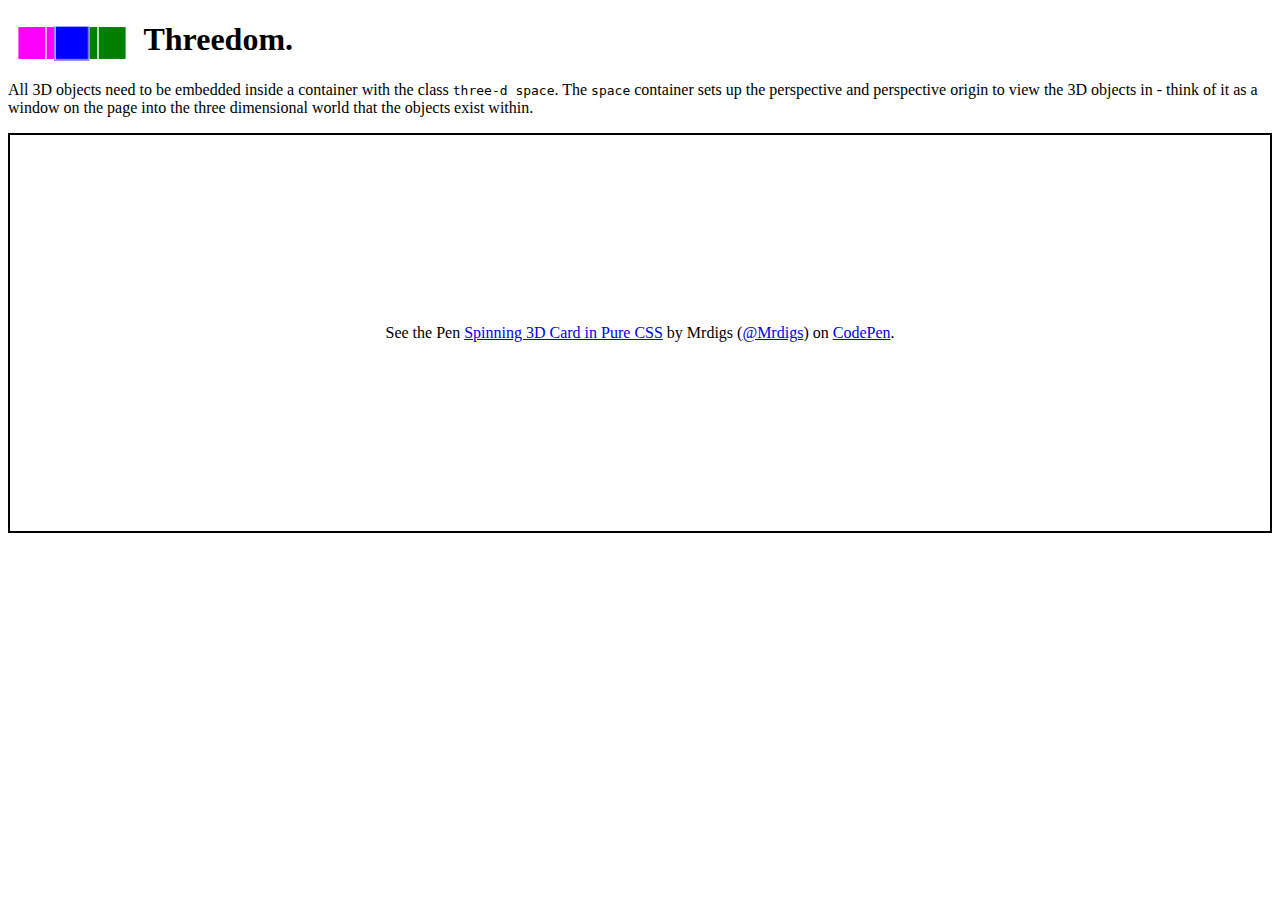
<file: index.html>
<!DOCTYPE html>
<html lang="en" dir="ltr">
  <head>
    <meta charset="utf-8">
    <title>Threedom</title>
    <link rel="stylesheet" href="threedom.css">
    <script async src="https://static.codepen.io/assets/embed/ei.js"></script>
    <style media="screen">
      #logo {
        --width: 4em;
        --height: 1em;
      }
      #logo .object {
        --width: 1em;
        --height: 1em;
        --depth: 1em;
      }
      #logo .carousel >*:nth-child(1) div {
        background: blue;
      }
      #logo .carousel >*:nth-child(2) div {
        background: green;
      }
      #logo .carousel >*:nth-child(3) div {
        background: magenta;
      }
      #logo .object > * {
        background: black;
        border: 0.02em solid white;
      }
    </style>
  </head>
  <body>
    <h1>
      <figure id="logo"  class="three-d inline space">
        <figure class="three-d extra slowly spinning carousel">
          <div>
            <figure class="three-d slowly rotating object">
              <div></div><div></div><div></div><div></div><div></div><div></div>
            </figure>
          </div>
          <div>
            <figure class="three-d slowly rotating object">
              <div></div><div></div><div></div><div></div><div></div><div></div>
            </figure>
          </div>
          <div>
            <figure class="three-d slowly rotating object">
              <div></div><div></div><div></div><div></div><div></div><div></div>
            </figure>
          </div>
        </figure>
      </figure>
      Threedom.
    </h1>
    <p>
      All 3D objects need to be embedded inside a container with the class
      <code>three-d space</code>. The <code>space</code> container sets up
      the perspective and perspective origin to view the 3D objects in -
      think of it as a window on the page into the three dimensional world
      that the objects exist within.
    </p>

    <p>

    </p>

    <p class="codepen" data-height="400" data-theme-id="dark" data-default-tab="html,result" data-user="Mrdigs" data-slug-hash="GRpGBWr" style="height: 400px; box-sizing: border-box; display: flex; align-items: center; justify-content: center; border: 2px solid; margin: 1em 0; padding: 1em;" data-pen-title="Spinning 3D Card in Pure CSS">
      <span>See the Pen <a href="https://codepen.io/Mrdigs/pen/GRpGBWr"> Spinning 3D Card in Pure CSS</a> by Mrdigs (<a href="https://codepen.io/Mrdigs">@Mrdigs</a>) on <a href="https://codepen.io">CodePen</a>.</span>
    </p>
  </body>
</html>
</file>
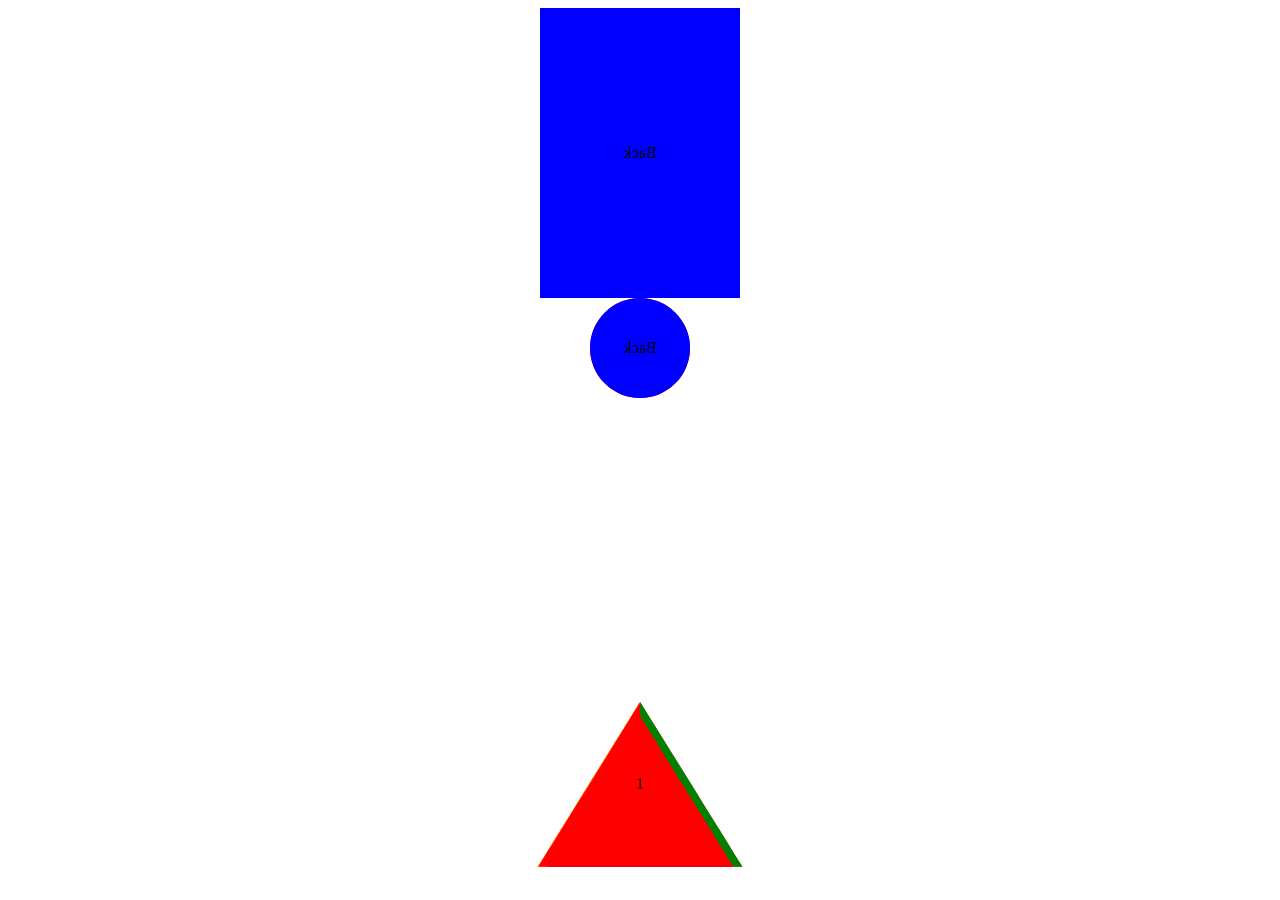
<file: examples.html>
<!DOCTYPE html>
<html lang="en" dir="ltr">
  <head>
    <meta charset="utf-8">
    <link rel="stylesheet" href="https://mrdigs.github.io/threedom.css">
    <style media="screen">
      #playing-card > *:nth-child(1) {
        background: url(https://upload.wikimedia.org/wikipedia/commons/a/ab/01_of_spades_A.svg);
        background-size: cover;
        border-radius: 5px;
      }
      #playing-card > *:nth-child(2) {
        background: url(https://upload.wikimedia.org/wikipedia/commons/d/d4/Card_back_01.svg);
        background-size: cover;
        border-radius: 5px;
      }
    </style>
  </head>
  <body>
    <figure class="three-d space">
      <figure class="three-d spinning object" style="width:200px;height:290px">
        <div style="background: red">Front</div>
        <div style="background: blue">Back</div>
      </figure>
    </figure>
    <figure class="three-d space">
      <figure class="three-d spinning object" style="width:100px;height:100px">
        <div style="background: red; border-radius:50%">Front</div>
        <div style="background: blue; border-radius:50%">Back</div>
      </figure>
    </figure>
    <figure class="three-d space">
      <figure id="playing-card" class="three-d spinning object" style="width:200px;height:291px">
        <div></div>
        <div></div>
      </figure>
    </figure>
    <figure class="three-d space">
      <figure class="three-d rotating object" style="--width:200px;--height:200px;--depth:200px">
        <div style="background: red">1</div>
        <div style="background: green">2</div>
        <div style="background: blue">3</div>
        <div style="background: yellow">4</div>
      </figure>
    </figure>
  </body>
</html>
</file>
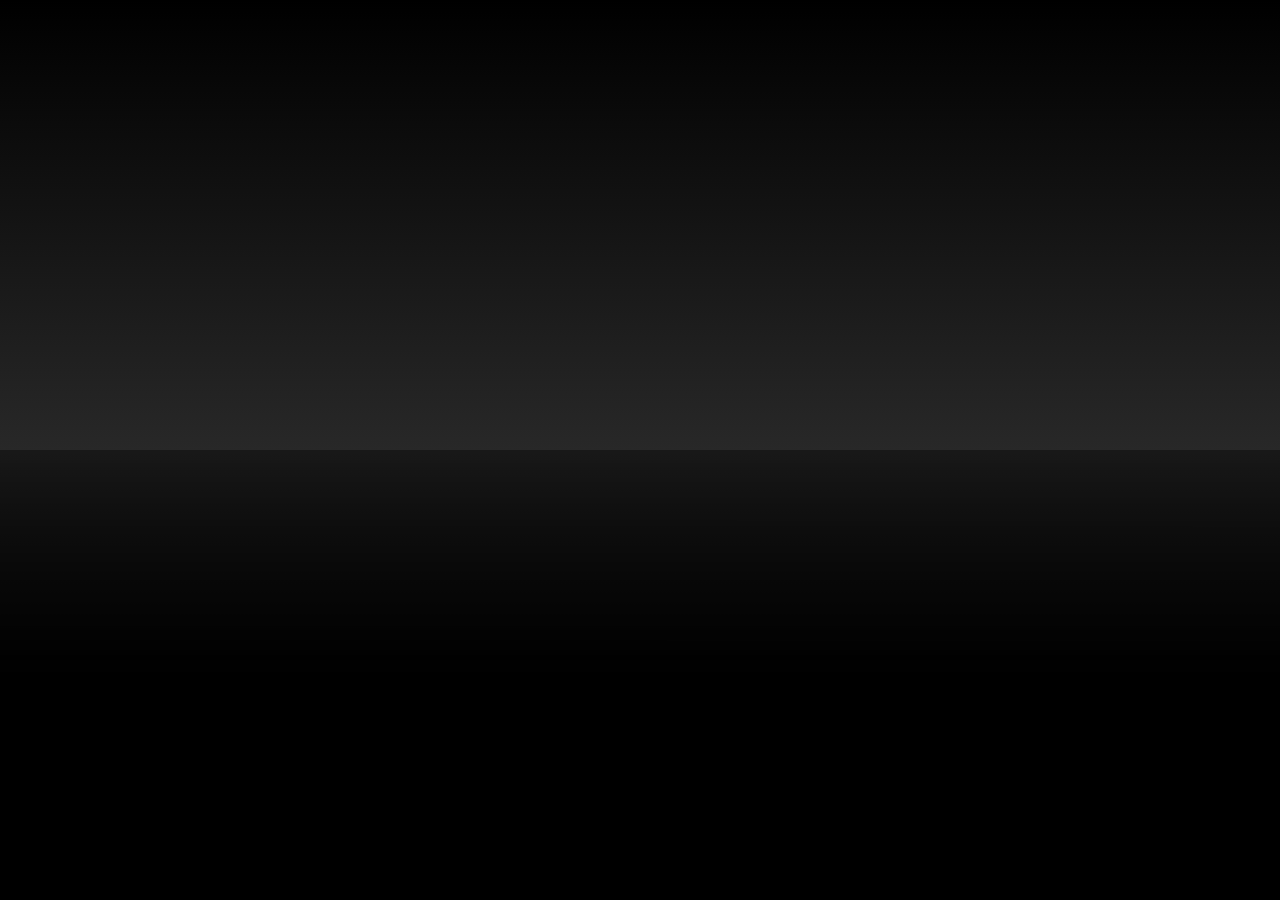
<file: threedom2.html>
<!DOCTYPE html>
<html lang="en" dir="ltr">
  <head>
    <meta charset="utf-8">
    <title></title>
    <script type="text/javascript" src="photon.min.js"></script>
    <link rel="stylesheet" href="threedom.min.css">
    <style media="screen">
      body {
        background: black;
        margin: 0;
      }
      #space {
        height: 50vh;
        background: linear-gradient(transparent, #282828);
      }
      #cube {
        --width:30vh;
        --height:30vh;
        --depth:30vh;
      }
      #cube > * {
        background: url(https://images.unsplash.com/photo-1588801092859-418d909759ad?ixlib=rb-1.2.1&ixid=eyJhcHBfaWQiOjEyMDd9&auto=format&fit=crop&w=500&q=60);
        background-size: cover;
      }
    </style>
  </head>
  <body>
    <figure id="space" class="three-d reflective space">
        <figure id="cube" class="three-d extra slowly rotating object">
          <div></div>
          <div></div>
          <div></div>
          <div></div>
          <div></div>
          <div></div>
        </figure>
    </figure>
    <script type="text/javascript">
      light = new Photon.Light(), faces = [];
      Array.from(document.querySelectorAll('.three-d:not(.space)')).forEach(function(figure) {
        faces.push(new Photon.FaceGroup(figure, figure.querySelectorAll('div')));
      });
      setInterval(function() {
        faces.forEach(function(face) {
          face.render(light, true, true);
        });
      }, 500);
    </script>
  </body>
</html>
</file>
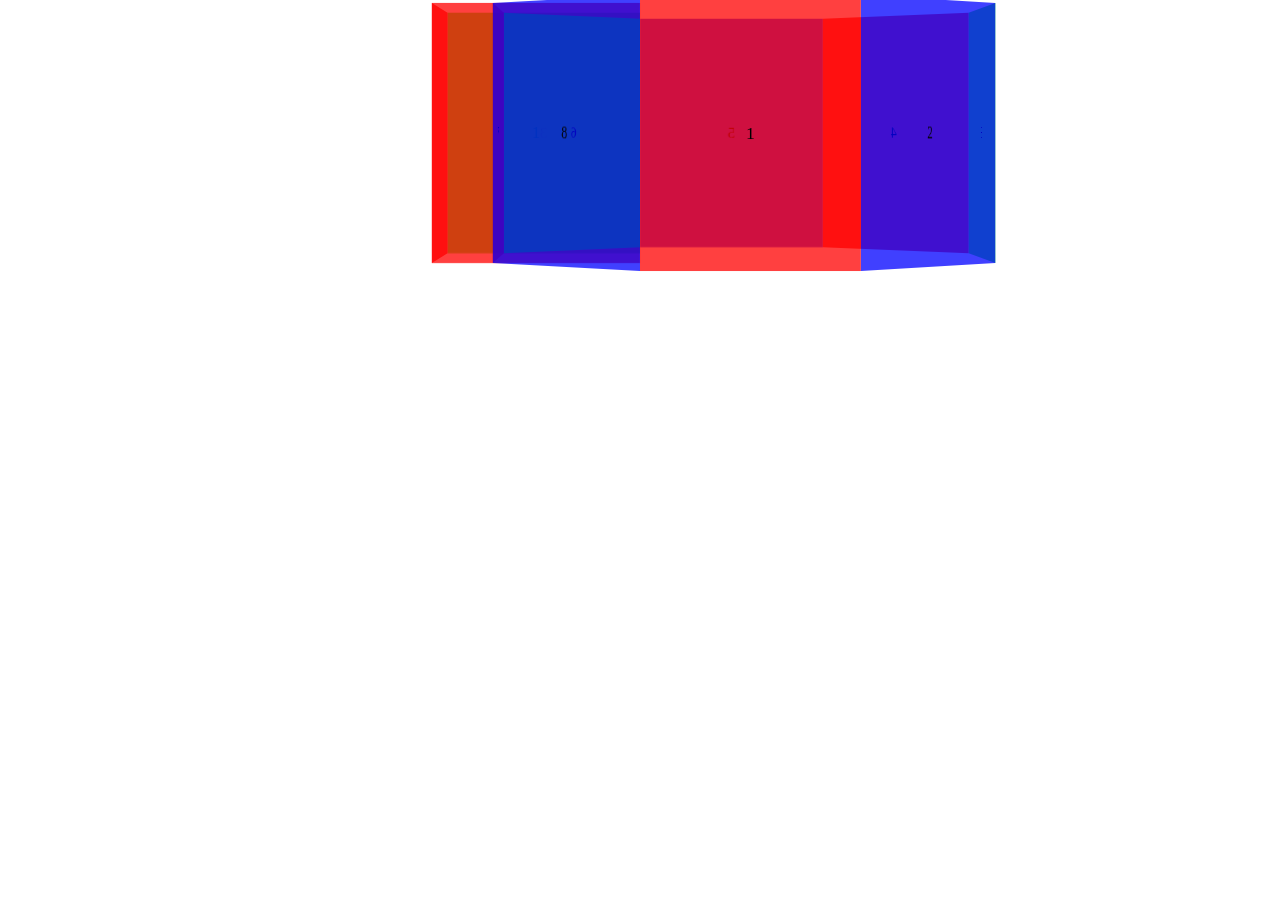
<file: threedom4.html>
<!DOCTYPE html>
<html lang="en" dir="ltr">
  <head>
    <meta charset="utf-8">
    <title></title>
    <link rel="stylesheet" href="threedom.css">
  </head>
  <body>
    <div class="three-d space">
        <!--
        <div class="three-d rotating carousel" style="--width:200px;--height:250px;--depth:200px">
          <div style="background:#ff0000bf">1</div>
          <div style="background:#0000ffbf">2</div>
          <div style="background:#00ff00bf">3</div>
        </div>
        <div class="three-d rotating carousel" style="--width:200px;--height:250px;--depth:200px">
          <div style="background:#ff0000bf">1</div>
          <div style="background:#0000ffbf">2</div>
          <div style="background:#00ff00bf">3</div>
          <div style="background:#ff0000bf">4</div>
        </div>
        <div class="three-d rotating carousel" style="--width:200px;--height:250px;--depth:200px">
          <div style="background:#ff0000bf">1</div>
          <div style="background:#0000ffbf">2</div>
          <div style="background:#00ff00bf">3</div>
          <div style="background:#ff0000bf">4</div>
          <div style="background:#0000ffbf">5</div>
        </div>
        <div class="three-d rotating carousel" style="--width:200px;--height:250px;--depth:200px">
          <div style="background:#ff0000bf">1</div>
          <div style="background:#0000ffbf">2</div>
          <div style="background:#00ff00bf">3</div>
          <div style="background:#ff0000bf">4</div>
          <div style="background:#0000ffbf">5</div>
          <div style="background:#00ff00bf">6</div>
        </div>
        -->
        <div class="three-d rotating carousel" style="--width:200px;--height:250px;--depth:400px">
          <div style="background:#ff0000bf">1</div>
          <div style="background:#0000ffbf">2</div>
          <div style="background:#00ff00bf">3</div>
          <div style="background:#ff0000bf">4</div>
          <!--
          <div style="background:#0000ffbf">5</div>
          <div style="background:#00ff00bf">6</div>
          <div style="background:#ff0000bf">7</div>
        -->
        </div>
        <div class="three-d rotating carousel" style="--width:200px;--height:250px;--depth:200px">
          <div style="background:#ff0000bf">1</div>
          <div style="background:#0000ffbf">2</div>
          <div style="background:#00ff00bf">3</div>
          <div style="background:#ff0000bf">4</div>
          <div style="background:#0000ffbf">5</div>
          <div style="background:#00ff00bf">6</div>
          <div style="background:#ff0000bf">7</div>
          <div style="background:#0000ffbf">8</div>
        </div>
    </div>
  </body>
</html>
</file>
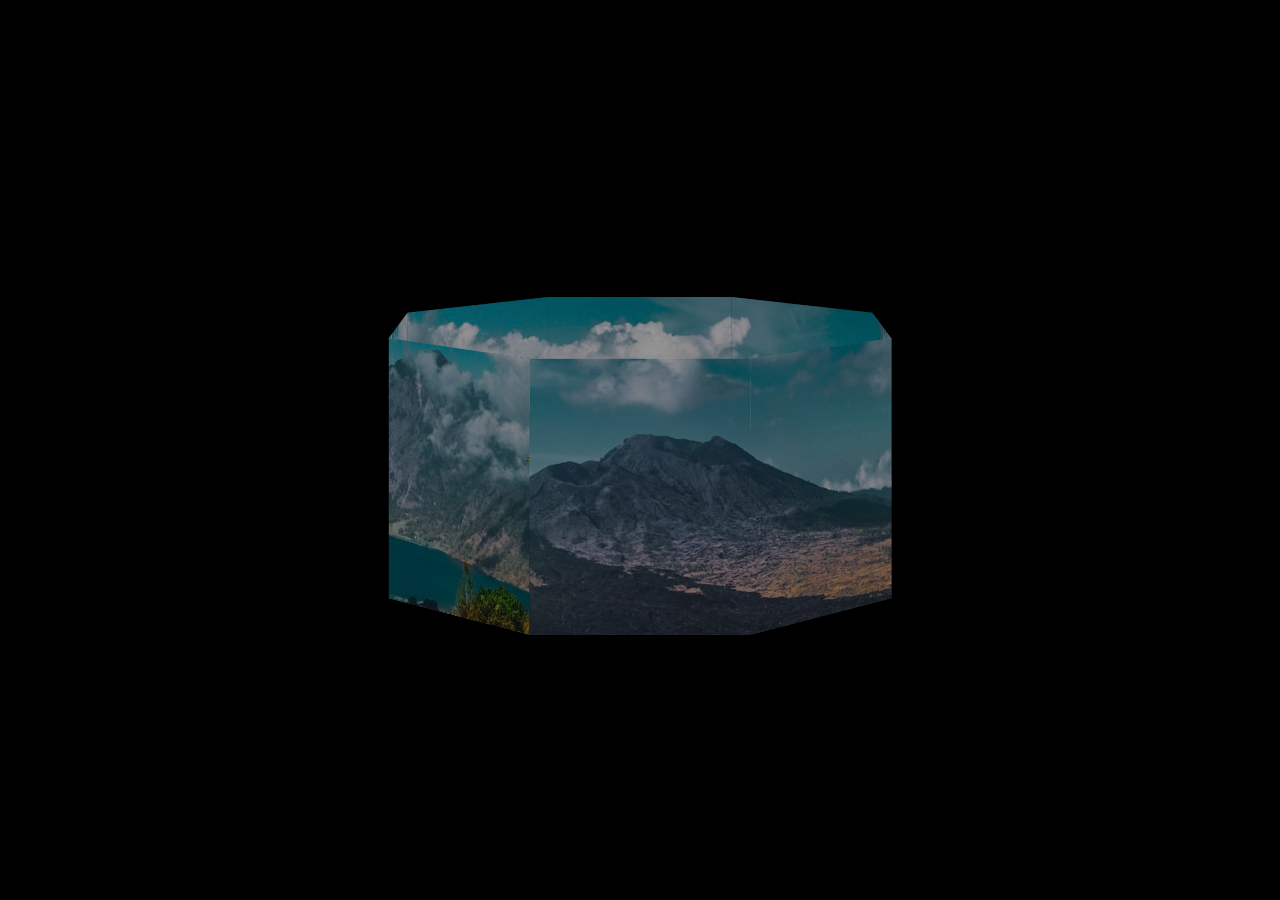
<file: threedom5.html>
<!DOCTYPE html>
<html lang="en" dir="ltr">
  <head>
    <meta charset="utf-8">
    <title></title>
    <link rel="stylesheet" href="threedom.css">
    <style media="screen">
      body {
        background: black;
        margin: 0;
      }
      #space {
        height: 100vh;
        perspective-origin: 50% 0;
      }
      #carousel {
        top: calc(50% - calc(var(--height) / 2));
      }
      #carousel > * {
        background-image: url('panorama.jpg')
      }
      #carousel > * > *:nth-child(2) {
        background: #00000065
      }
    </style>
  </head>
  <body>
    <div id="space" class="three-d space">
        <div id="carousel" class="three-d spinning wrapped carousel" style="--width:200px;--height:250px;--depth:200px">
          <div class="three-d object"><div></div><div></div></div>
          <div class="three-d object"><div></div><div></div></div>
          <div class="three-d object"><div></div><div></div></div>
          <div class="three-d object"><div></div><div></div></div>
          <div class="three-d object"><div></div><div></div></div>
          <div class="three-d object"><div></div><div></div></div>
          <div class="three-d object"><div></div><div></div></div>
          <div class="three-d object"><div></div><div></div></div>
        </div>
    </div>
  </body>
</html>
</file>
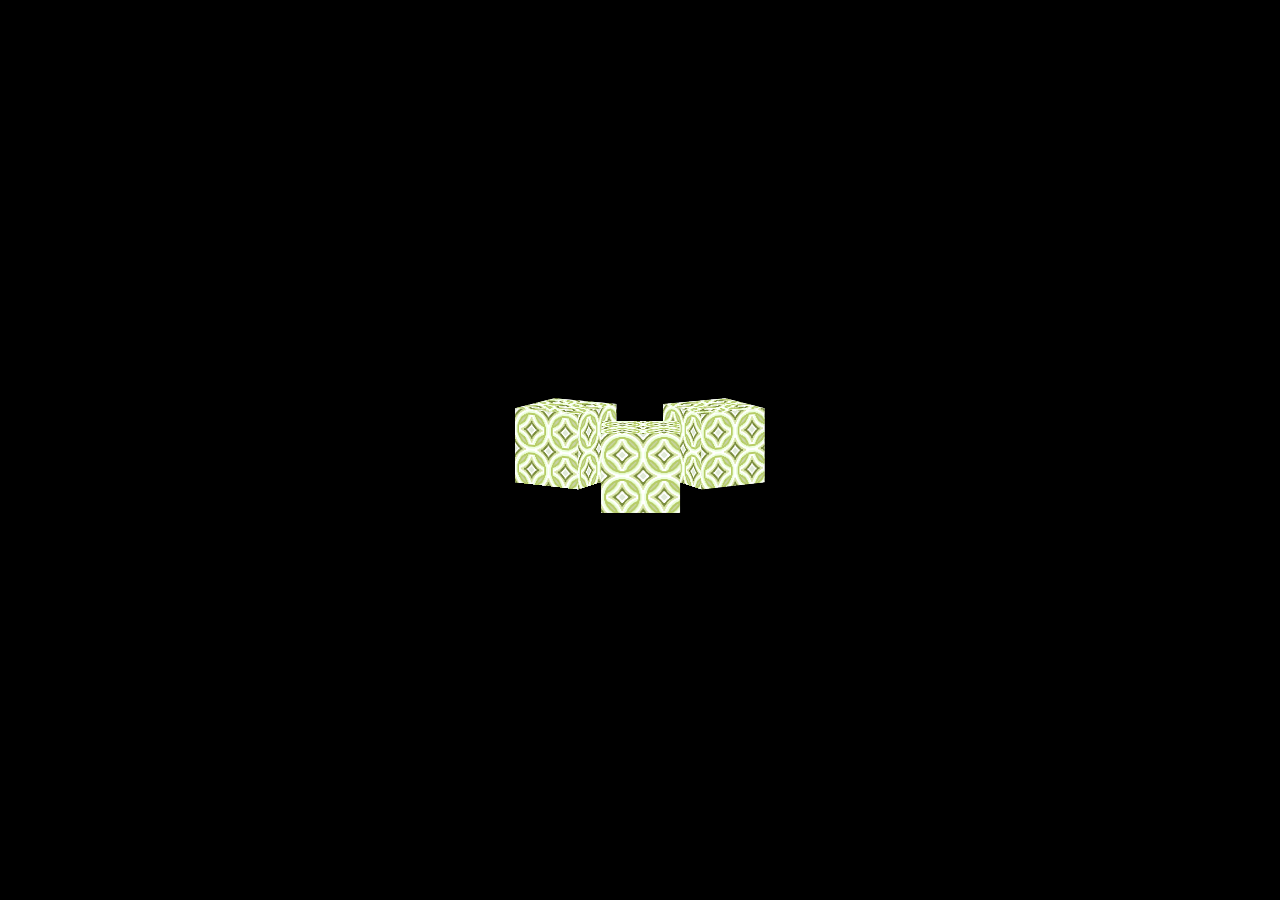
<file: threedom6.html>
<!DOCTYPE html>
<html lang="en" dir="ltr">
  <head>
    <meta charset="utf-8">
    <title></title>
    <link rel="stylesheet" href="threedom.css">
    <style media="screen">
      body {
        background: black;
        margin: 0;
      }
      #space {
        height: 100vh;
        perspective-origin: 50% 0;
      }
      #carousel {
        top: calc(50% - calc(var(--height) / 2));
      }
      #carousel .object > * {
        background-image:
        radial-gradient(closest-side, transparent 0%, transparent 75%, #B6CC66 76%, #B6CC66 85%, #EDFFDB 86%, #EDFFDB 94%, #FFFFFF 95%, #FFFFFF 103%, #D9E6A7 104%, #D9E6A7 112%, #798B3C 113%, #798B3C 121%, #FFFFFF 122%, #FFFFFF 130%, #E0EAD7 131%, #E0EAD7 140%),
        radial-gradient(closest-side, transparent 0%, transparent 75%, #B6CC66 76%, #B6CC66 85%, #EDFFDB 86%, #EDFFDB 94%, #FFFFFF 95%, #FFFFFF 103%, #D9E6A7 104%, #D9E6A7 112%, #798B3C 113%, #798B3C 121%, #FFFFFF 122%, #FFFFFF 130%, #E0EAD7 131%, #E0EAD7 140%);
        background-size: 40px 40px;
        background-color: #C8D3A7;
        background-position: 0 0, 20px 20px;
      }
    </style>
  </head>
  <body>
    <div id="space" class="three-d space">
        <div id="carousel" class="three-d spinning carousel" style="--width:300px;--height:300px;--depth:300px">
          <div>
            <div class="three-d rotating object" style="--width:75px;--height:75px;--depth:75px">
              <div></div><div></div><div></div><div></div><div></div><div></div>
            </div>
          </div>
          <div>
            <div class="three-d rotating object" style="--width:75px;--height:75px;--depth:75px">
              <div></div><div></div><div></div><div></div><div></div><div></div>
            </div>
          </div>
          <div>
            <div class="three-d rotating object" style="--width:75px;--height:75px;--depth:75px">
              <div></div><div></div><div></div><div></div><div></div><div></div>
            </div>
          </div>
        </div>
    </div>
  </body>
</html>
</file>
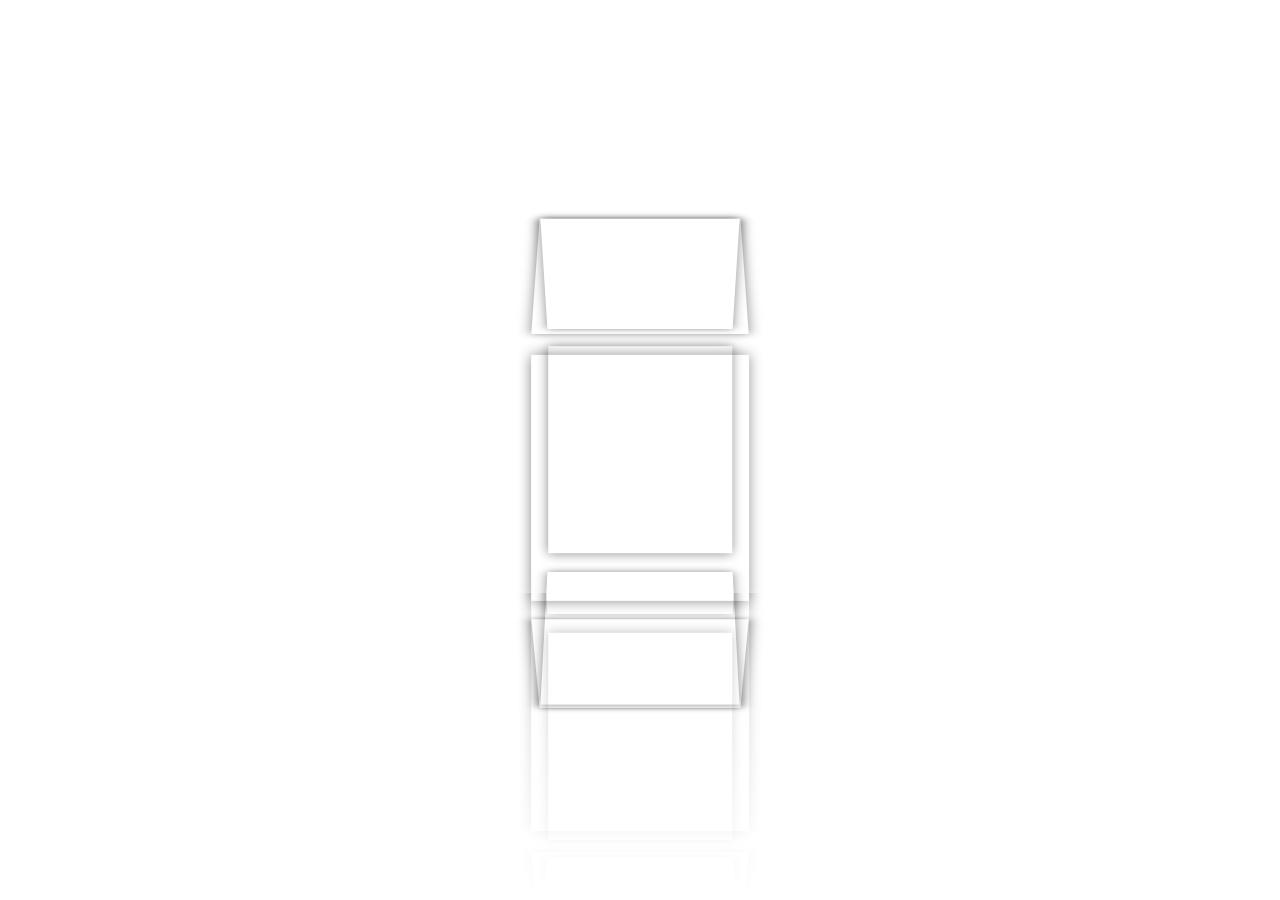
<file: threedom7.html>
<!DOCTYPE html>
<html lang="en" dir="ltr">
  <head>
    <meta charset="utf-8">
    <title></title>
    <link rel="stylesheet" href="threedom.css">
    <style media="screen">
      #space {
        height: 65vh;
      }
      #wheel {
        top: 18vh;
        position: relative;
      }
      #wheel > * {
        box-shadow: 0px 0px 12px 0px #00000075;
        background-image: url('https://images.unsplash.com/photo-1589138193516-8fedb70ca778?ixlib=rb-1.2.1&ixid=eyJhcHBfaWQiOjEyMDd9&auto=format&fit=crop&w=500&q=60');
        background-size: cover;
        height: 90%;
      }
    </style>
  </head>
  <body>
    <div id="space" class="three-d reflective space">
        <div id="wheel" class="three-d rolling wheel" style="--width:200px;--height:250px;--depth:200px">
          <div></div><div></div><div></div>
          <div></div><div></div><div></div>
        </div>
    </div>
  </body>
</html>
</file>
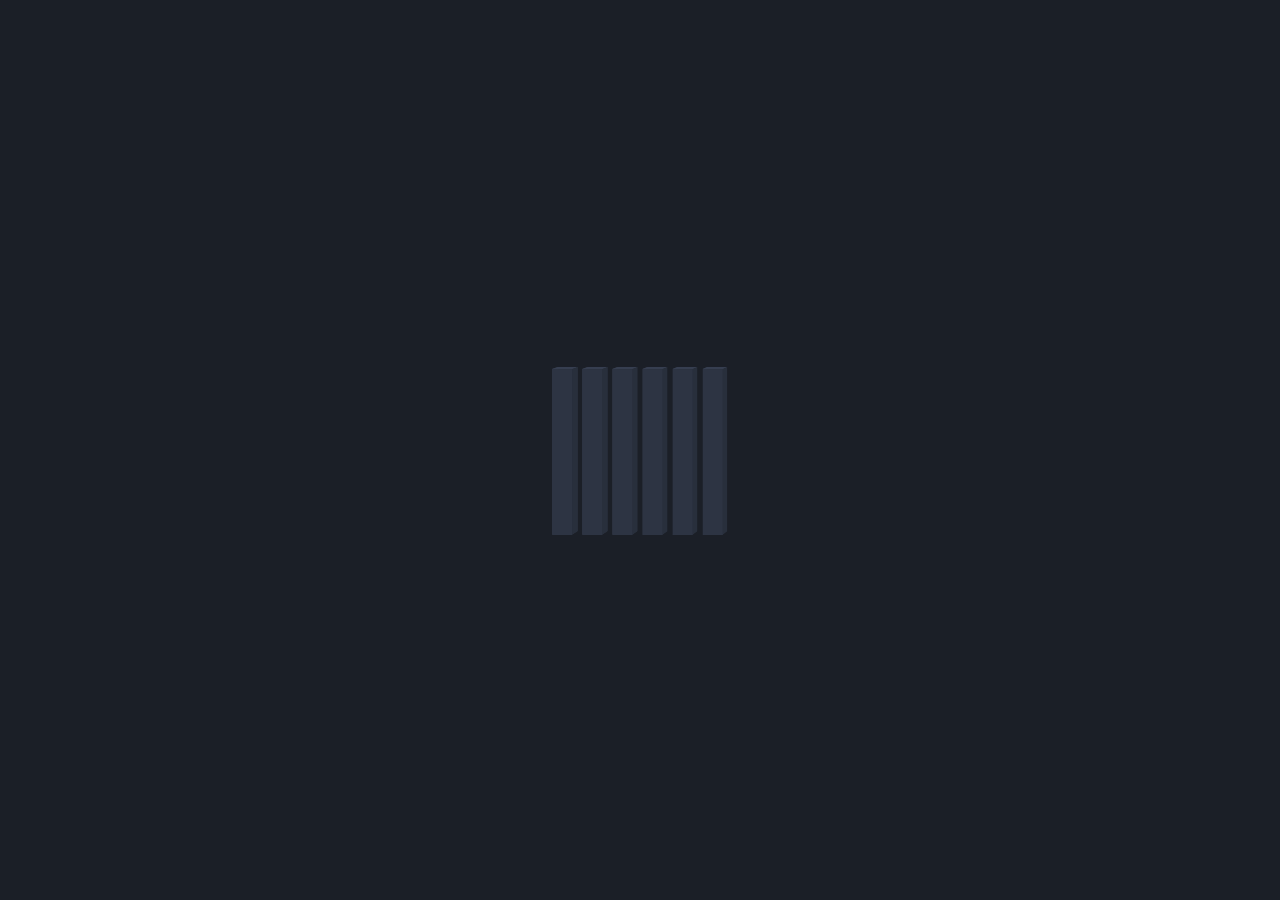
<file: threedom8.html>
<!DOCTYPE html>
<html lang="en" dir="ltr">
  <head>
    <meta charset="utf-8">
    <title></title>
    <link rel="stylesheet" href="threedom.css">
    <style media="screen">
      body {
        background: #1b1f27;
        height: 100vh;
        margin: 0;
      }
      #space {
        perspective-origin: 100% 10%;
        text-align: center;
        height: 100%;
      }
      #space .object {
        display: inline-block;
        top: calc(50% - var(--height) / 2);
        margin: 5px;
        --width: 20px;
        --height: 165px;
        --depth: 20px;
        animation-duration: 1.555s;
        animation-timing-function: cubic-bezier(0.54, 0, 0.79, 0.29);
      }
      #space .object:nth-child(2) {
        animation-delay: 0.05s;
      }
      #space .object:nth-child(3) {
        animation-delay: 0.10s;
      }
      #space .object:nth-child(4) {
        animation-delay: 0.15s;
      }
      #space .object:nth-child(5) {
        animation-delay: 0.20s;
      }
      #space .object:nth-child(6) {
        animation-delay: 0.25s;
      }
      #space .object > * {
        background: #2d3443;
      }
    </style>
  </head>
  <body>
    <div id="space" class="three-d space">
        <div class="three-d rolling shaded object">
          <div></div><div></div><div></div>
          <div></div><div></div><div></div>
        </div>
        <div class="three-d rolling shaded object">
          <div></div><div></div><div></div>
          <div></div><div></div><div></div>
        </div>
        <div class="three-d rolling shaded object">
          <div></div><div></div><div></div>
          <div></div><div></div><div></div>
        </div>
        <div class="three-d rolling shaded object">
          <div></div><div></div><div></div>
          <div></div><div></div><div></div>
        </div>
        <div class="three-d rolling shaded object">
          <div></div><div></div><div></div>
          <div></div><div></div><div></div>
        </div>
        <div class="three-d rolling shaded object">
          <div></div><div></div><div></div>
          <div></div><div></div><div></div>
        </div>
    </div>
  </body>
</html>
</file>
<file: threedom.css>
/*
 * Copyright (c) 2020 Darren Scott - All Rights Reserved
 *
 * This program is distributed under GPL Version 3 in the hope that
 * it will be useful, but WITHOUT ANY WARRANTY.
 */

/*
  top, right, bottom, left is the css standard
  so for planes, I recommend front, top, right, back, bottom, left
*/

.three-d, .three-d > *:not(.three-d) {

  --x-rotation: 0;
  --y-rotation: 0;
  --z-rotation: 0;
  --x2-rotation: 0;
  --y2-rotation: 0;
  --z2-rotation: 0;
  --x-translation: 0;
  --y-translation: 0;
  --z-translation: 0;
  --x2-translation: 0;
  --y2-translation: 0;
  --z2-translation: 0;

  /* these 2 are invalid */
  /*
  --width: var(width);
  --height: var(height);
  */
  /* this messes up the inheritance */
  /* --depth: 0; */

  /*
    It'd be great to be able to assume height and depth default
    to width so no need to specify, but here breaks things...
  */
  /*
  --height: var(--height, var(--width));
  --depth: var(--depth, var(--width));
  */

  /* Many thanks to the author of this gist for the trig functions */
  /* https://gist.github.com/stereokai/7666bfe93929b14c2dced148c79e0e97 */

  --angle: 0;
  --pi: 3.141592653589793238;
  --rad: calc(var(--angle) * var(--pi) / 180);
  --radsq: calc(var(--rad) * var(--rad));

  --sin-term1: var(--rad);
  --sin-term2: calc((var(--radsq) * var(--rad)) / 6);
  --sin-term3: calc((var(--radsq) * var(--radsq) * var(--rad)) / 120);
  --sin-term4: calc((var(--radsq) * var(--radsq) * var(--radsq) * var(--rad)) / 5040);
  --sin-term5: calc((var(--radsq) * var(--radsq) * var(--radsq) * var(--radsq) * var(--rad)) / 362880);
  --sin: calc(var(--sin-term1) - var(--sin-term2) + var(--sin-term3) - var(--sin-term4) + var(--sin-term5));

  --cos-term1: 1;
  --cos-term2: calc(var(--radsq) / 2);
  --cos-term3: calc((var(--radsq) * var(--radsq)) / 24);
  --cos-term4: calc((var(--radsq) * var(--radsq) * var(--radsq)) / 720);
  --cos-term5: calc((var(--radsq) * var(--radsq) * var(--radsq) * var(--radsq)) / 40320);
  --cos: calc(var(--cos-term1) - var(--cos-term2) + var(--cos-term3) - var(--cos-term4) + var(--cos-term5));

  --tan: calc(var(--sin) / var(--cos));
}

.three-d > *:not(.three-d) {
  --width: inherit;
  --height: inherit;
  --depth: inherit;
}

.three-d {
  width: var(--width);
  height: var(--height);
  /* transform-style: preserve-3d; */
  /* margin: auto; */
}

.three-d.outlined, .three-d.outlined .three-d, .three-d.outlined .three-d.object > *, .three-d.outlined.object > * {
  outline: 1px dotted gray;
}

.three-d.space {
  perspective: 200vmax;
  /*
  display: flex;
  align-items: center;
  justify-content: center;
  */
}

.three-d {
  display: flex;
  align-items: center;
  justify-content: center;
}

.three-d.private.space {
  overflow: hidden;
}

.three-d.inline.space {
  display: inline-flex;
  vertical-align: middle;
}

figure.three-d {
    margin-block-start: initial;
    margin-block-end: initial;
    margin-inline-start: initial;
    margin-inline-end: initial;
}

.three-d.space * {
  transform-style: preserve-3d;
}

.three-d.nobackface > * {
  backface-visibility: hidden;
}

.three-d.reflective.space {
  -webkit-box-reflect: below 0 var(--reflection);
}

.three-d.object, .three-d.carousel {
    /* position: relative; */
}

.three-d.object > *, .three-d.cylinder > *, .three-d.carousel > *, .three-d.wheel > * {
  display: flex;
  align-items: center;
  justify-content: center;
  position: absolute;
  /* copied to below to allow objects themselves to have easy */
  /* transforms */
  /*
  transform:
    rotateX(var(--x-rotation))
    rotateY(var(--y-rotation))
    rotateZ(var(--z-rotation))
    rotateX(var(--x2-rotation))
    rotateY(var(--y2-rotation))
    rotateZ(var(--z2-rotation))
    translate3d(
      var(--x-translation), var(--y-translation), var(--z-translation)
    );
  */
  width: inherit;
  height: inherit;
  /* This messes with making faces of objects 3d */
  /* like a card for a carousel face to have back and front */
  /* check the impact before uncommenting */
  /* overflow: hidden; */
}

.three-d, .three-d.object > *, .three-d.cylinder > *, .three-d.carousel > *, .three-d.wheel > * {
  transform:
    rotateX(var(--x-rotation))
    rotateY(var(--y-rotation))
    rotateZ(var(--z-rotation))
    translate3d(
      var(--x2-translation), var(--y2-translation), var(--z2-translation)
    )
    rotateX(var(--x2-rotation))
    rotateY(var(--y2-rotation))
    rotateZ(var(--z2-rotation))
    translate3d(
      var(--x-translation), var(--y-translation), var(--z-translation)
    );
}

/*
.three-d.shaded.object > * {
  box-shadow: inset 0px 0px 100px #00000075;
}
*/

/*
  front, top, right, back, bottom, left
*/

.three-d.shaded.object > * {
  filter: brightness(var(--brightness, 1));
}

.three-d.shaded.object > *:nth-child(2) {
  --brightness: 1.2; /* top */
}

.three-d.shaded.object > *:nth-child(3) {
  --brightness: 0.9; /* right */
}

.three-d.shaded.object > *:nth-child(4) {
  --brightness: 0.8; /* back */
}

.three-d.shaded.object > *:nth-child(5) {
  --brightness: 0.8; /* bottom */
}

.three-d.shaded.object > *:nth-child(6) {
  --brightness: 1.1; /* left */
}

.three-d.seated.object > *:nth-child(5):nth-last-child(2) {
  /* the 5th, bottom plane has a shadow when seated */
  box-shadow: -7px -7px 20px 0px #000000b5;
}

/*
 See http://lea.verou.me/2011/01/styling-children-based-on-their-number-with-css3/
*/

/* two faces */

.three-d.object > *:nth-child(2):nth-last-child(1) {
  /* the 2nd face */
  --y-rotation: 180deg;
}

/* four faces */

.three-d.object > *:first-child:nth-last-child(4),
.three-d.object > *:first-child:nth-last-child(4) ~ * {
  --angle: 60;
  height: calc(var(--height) * var(--sin));
  clip-path: polygon(50% 0, 0 100%, 100% 100%);
  transform-origin: 0 0;
}

/*
  front, top, right, back, bottom, left
*/

.three-d.object > *:nth-child(1):nth-last-child(4) {
  /* the 1st face */
  --x-rotation: 19.5deg;
  /*
  --z-translation: -62px;
  */
}

.three-d.object > *:nth-child(2):nth-last-child(3) {
  /* the 2nd face */
  transform-origin: 100% 0;
  --x2-rotation: 19.5deg;
  --y-rotation: 120deg;
  /*
  --z-translation: -62px;
  --x-translation: 200px;
  */
  --z-translation: -82px;
  --x-translation: 149px;
  --y-translation: -29px;
}

.three-d.object > *:nth-child(3):nth-last-child(2) {
  /* the 3rd face */
  transform-origin: 0 100%;
  --x-rotation: 90deg;
  --z-translation: 11px;
  --y-rotation: 180deg;
  /*
  --x-translation: -200px;
  */
  --x-translation: -200px;
  --z-translation: -10px;
  --y-translation: 58px;
}

.three-d.object > *:nth-child(4):nth-last-child(1) {
  /* the 4th face */
  --x2-rotation: 19.5deg;
  --y-rotation: -120deg;
  /*
  --z-translation: -62px;
  --x-translation: -200px
  */
  --z-translation: -82px;
  --x-translation: -149px;
  --y-translation: -29px;
}

/* five faces */

.three-d.object > *:nth-child(1):nth-last-child(5) {
  /* the 1st face */
}

.three-d.object > *:nth-child(2):nth-last-child(4) {
  /* the 2nd face */
}

.three-d.object > *:nth-child(3):nth-last-child(3) {
  /* the 3rd face */
}

.three-d.object > *:nth-child(4):nth-last-child(2) {
  /* the 4th face */
}

.three-d.object > *:nth-child(5):nth-last-child(1) {
  /* the 5th face */
}

/* six faces */

/*
  top, right, bottom, left is the css standard
  so for planes, I recommend front, top, right, back, bottom, left
*/

.three-d.object > *:nth-child(6):nth-last-child(1) {
  /* the 6th face */
  --z-translation: calc((var(--width) / 2) + ((var(--width) - var(--depth)) / -2));
  --y-rotation: 270deg;
  width: var(--depth);
}

.three-d.object > *:nth-child(5):nth-last-child(2) {
  /* the 5th face */
  --z-translation: calc((var(--height) / 2) + ((var(--height) - var(--depth)) / 2));
  --x-rotation: 270deg;
  height: var(--depth);
}

.three-d.object > *:nth-child(4):nth-last-child(3) {
  /* the 4th face */
  --z-translation: calc(var(--depth) / 2);
  --y-rotation: 180deg;
}

.three-d.object > *:nth-child(3):nth-last-child(4) {
  /* the 3rd face */
  --z-translation: calc((var(--width) / 2) + ((var(--width) - var(--depth)) / 2));
  --y-rotation: 90deg;
  width: var(--depth);
}

.three-d.object > *:nth-child(2):nth-last-child(5) {
  /* the 2nd face */
  --z-translation: calc((var(--height) / 2) - ((var(--height) - var(--depth)) / 2));
  --x-rotation: 90deg;
  height: var(--depth);
}

.three-d.object > *:nth-child(1):nth-last-child(6) {
  /* the 1st face */
  --z-translation: calc(var(--depth) / 2);
}

/* CYLINDER */
/* ======== */

/*
  I have to break the model of the order of faces for this one:
  to allow it to have an arbitrary number of faces around the
  vertical axis, the top has to be the first face and the
  bottom has to be the last.

  Other than that, it's pretty similar to the carousel.
*/

.three-d.cylinder > * {
  /* Sorry, not supporting a non-square depth until CSS has sine/cosine funcs */
  --depth: var(--width);
  --angle: calc(360 / (var(--faces) - 2) / 2);
  --face-width: calc(var(--sin) * var(--width));
  /* --shape-depth: calc(var(--cos) * var(--depth)); */
  --radius: calc((var(--face-width) / 2) / var(--tan));
}

.three-d.cylinder > *:first-child {
  height: var(--depth);
  clip-path: var(--cylinder-top);
  /* --z-translation: var(--radius); */
  --z-translation: calc(var(--height) / 2);
  --x-rotation: 90deg;
}

.three-d.cylinder > *:not(:first-child):not(:last-child) {
  width: var(--face-width);
  --face-angle: calc(1deg * (var(--angle) * 2));
  --y2-rotation: calc(var(--face-angle) * (var(--face) - 2));
  /* --x2-translation: calc(var(--face-width) / 2); */
  --z-translation: var(--radius);
}

.three-d.cylinder > *:last-child {
  height: var(--depth);
  clip-path: var(--cylinder-bottom, var(--cylinder-top));
  --z-translation: calc(var(--height) / 2);
  /* --z-translation: calc(var(--height) - var(--radius)); */
  --x-rotation: 270deg;
}

/* WHEEL */
/* ===== */

.three-d.wheel > * {
  --angle: calc(360 / var(--faces) / 2);
  --face-angle: calc(1deg * (var(--angle) * 2));
  --x-rotation: calc(var(--face-angle) * (var(--face) - 1));
  --z-translation: calc((var(--height) / 2) / var(--tan));
}

/* CAROUSEL */
/* ======== */

.three-d.carousel > * {
  --angle: calc(360 / var(--faces) / 2);
  --face-angle: calc(1deg * (var(--angle) * 2));
  --y-rotation: calc(var(--face-angle) * (var(--face) - 1));
  --z-translation: calc((var(--width) / 2) / var(--tan));
}

/* CAROUSEL WRAPPING */
/* ================= */

.three-d.wrapped.carousel > * {
  background-size: cover;
  background-position-x: calc(var(--width) * (1 - var(--face)));
}

/* ANIMATIONS */
/* ========== */

.three-d.rotating {
  --rx: 1; --ry: 1; --rz: 1; --from: 0deg; --to: 360deg;
  animation: rotating 10s linear infinite;
}

.three-d.spinning {
  --rx: 0; --rz: 0; --from: 360deg; --to: 0deg;
  animation: rotating 10s linear infinite;
}

.three-d.rolling {
  --ry: 0; --rz: 0; --from: 360deg; --to: 0deg;
  animation: rotating 10s linear infinite;
}

.three-d.extra.slowly {
  animation-duration: 60s;
}

.three-d.slowly {
  animation-duration: 30s;
}

.three-d.quickly {
  animation-duration: 5s;
}

.three-d.extra.quickly {
  animation-duration: 2s;
}

@keyframes rotating {
  from {
    transform: rotate3d(var(--rx, 1), var(--ry, 1), var(--rz, 1), var(--from, 0deg));
  }
  to {
    transform: rotate3d(var(--rx, 1), var(--ry, 1), var(--rz, 1), var(--to, 360deg));
  }
}

/* GENERAL PURPOSE FACE COUNTERS */
/* ============================= */

.three-d > * {
  --face: 0;
  --faces: 0;
}

.three-d > *:nth-child(1) {
  --face: 1;
}

.three-d > *:first-child:nth-last-child(1),
.three-d > *:first-child:nth-last-child(1) ~ * {
  --faces: 1;
}

.three-d > *:nth-child(2) {
  --face: 2;
}

.three-d > *:first-child:nth-last-child(2),
.three-d > *:first-child:nth-last-child(2) ~ * {
  --faces: 2;
}

.three-d > *:nth-child(3) {
  --face: 3;
}

.three-d > *:first-child:nth-last-child(3),
.three-d > *:first-child:nth-last-child(3) ~ * {
  --faces: 3;
}

.three-d > *:nth-child(4) {
  --face: 4;
}

.three-d > *:first-child:nth-last-child(4),
.three-d > *:first-child:nth-last-child(4) ~ * {
  --faces: 4;
}

.three-d > *:nth-child(5) {
  --face: 5;
}

.three-d > *:first-child:nth-last-child(5),
.three-d > *:first-child:nth-last-child(5) ~ * {
  --cylinder-top: polygon(50% 0%, 93.30% 74.99%, 6.70% 75%);
  --cylinder-bottom: polygon(50% 100%, 93.30% 25%, 6.70% 24.99%);;
  --faces: 5;
}

.three-d > *:nth-child(6) {
  --face: 6;
}

.three-d > *:first-child:nth-last-child(6),
.three-d > *:first-child:nth-last-child(6) ~ * {
  --cylinder-top: polygon(85.36% 14.64%, 85.35% 85.35%, 14.64% 85.35%, 14.64% 14.64%);
  --faces: 6;
}

.three-d > *:nth-child(7) {
  --face: 7;
}

.three-d > *:first-child:nth-last-child(7),
.three-d > *:first-child:nth-last-child(7) ~ * {
  --cylinder-top: polygon(50% 0, 97.55% 34.55%, 79.39% 90.45%, 20.61% 90.45%, 2.45% 34.55%);;
  --cylinder-bottom: polygon(50% 100%, 97.55% 65.45%, 79.39% 9.54%, 20.61% 9.54%, 2.45% 65.45%);;
  --faces: 7;
}

.three-d > *:nth-child(8) {
  --face: 8;
}

.three-d > *:first-child:nth-last-child(8),
.three-d > *:first-child:nth-last-child(8) ~ * {
  --cylinder-top: polygon(50% 0%, 93.3% 24.99%, 93.30% 74.99%, 50% 100%, 6.70% 75%, 6.70% 24.99%);
  --faces: 8;
}

.three-d > *:nth-child(9) {
  --face: 9;
}

.three-d > *:first-child:nth-last-child(9),
.three-d > *:first-child:nth-last-child(9) ~ * {
  --cylinder-top: polygon(50.00% 0.00%, 89.09% 18.83%, 98.75% 61.13%, 71.69% 95.05%, 28.31% 95.05%, 1.25% 61.13%, 10.91% 18.83%);
  --cylinder-bottom: polygon(50.00% 100.00%, 89.09% 81.17%, 98.75% 38.87%, 71.69% 4.95%, 28.31% 4.95%, 1.25% 38.87%, 10.91% 81.17%);
  --faces: 9;
}

.three-d > *:nth-child(10) {
  --face: 10;
}

.three-d > *:first-child:nth-last-child(10),
.three-d > *:first-child:nth-last-child(10) ~ * {
  --cylinder-top: polygon(69.13% 3.81%, 96.19% 30.87%, 96.19% 69.13%, 69.13% 96.19%, 30.87% 96.19%, 3.81% 69.13%, 3.81% 30.87%, 30.87% 3.81%);
  --faces: 10;
}

.three-d > *:nth-child(11) {
  --face: 11;
}

.three-d > *:first-child:nth-last-child(11),
.three-d > *:first-child:nth-last-child(11) ~ * {
  --cylinder-top: polygon(50.00% 0.00%, 82.14% 11.70%, 99.24% 41.32%, 93.30% 75.00%, 67.10% 96.98%, 32.90% 96.98%, 6.70% 75.00%, 0.76% 41.32%, 17.86% 11.70%);
  --cylinder-bottom: polygon(50.00% 100.00%, 82.14% 88.30%, 99.24% 58.68%, 93.30% 25.00%, 67.10% 3.02%, 32.90% 3.02%, 6.70% 25.00%, 0.76% 58.68%, 17.86% 88.30%);
  --faces: 11;
}

.three-d > *:nth-child(12) {
  --face: 12;
}

.three-d > *:first-child:nth-last-child(12),
.three-d > *:first-child:nth-last-child(12) ~ * {
  --cylinder-top: polygon(65.45% 2.45%, 90.45% 20.61%, 100.00% 50.00%, 90.45% 79.39%, 65.45% 97.55%, 34.55% 97.55%, 9.55% 79.39%, 0.00% 50.00%, 9.55% 20.61%, 34.55% 2.45%);
  --faces: 12;
}

.three-d > *:nth-child(13) {
  --face: 13;
}

.three-d > *:first-child:nth-last-child(13),
.three-d > *:first-child:nth-last-child(13) ~ * {
  --cylinder-top: polygon(50.00% 0.00%, 77.03% 7.94%, 95.48% 29.23%, 99.49% 57.12%, 87.79% 82.74%, 64.09% 97.97%, 35.91% 97.97%, 12.21% 82.74%, 0.51% 57.12%, 4.52% 29.23%, 22.97% 7.94%);
  --cylinder-bottom: polygon(50.00% 100.00%, 77.03% 92.06%, 95.48% 70.77%, 99.49% 42.88%, 87.79% 17.26%, 64.09% 2.03%, 35.91% 2.03%, 12.21% 17.26%, 0.51% 42.88%, 4.52% 70.77%, 22.97% 92.06%);
  --faces: 13;
}

.three-d > *:nth-child(14) {
  --face: 14;
}

.three-d > *:first-child:nth-last-child(14),
.three-d > *:first-child:nth-last-child(14) ~ * {
  --cylinder-top: polygon(62.94% 1.70%, 85.36% 14.64%, 98.30% 37.06%, 98.30% 62.94%, 85.36% 85.36%, 62.94% 98.30%, 37.06% 98.30%, 14.64% 85.36%, 1.70% 62.94%, 1.70% 37.06%, 14.64% 14.64%, 37.06% 1.70%);
  --faces: 14;
}

.three-d > *:nth-child(15) {
  --face: 15;
}

.three-d > *:first-child:nth-last-child(15),
.three-d > *:first-child:nth-last-child(15) ~ * {
  --cylinder-top: polygon(50.00% 0.00%, 73.24% 5.73%, 91.15% 21.60%, 99.64% 43.97%, 96.75% 67.73%, 83.16% 87.43%, 61.97% 98.55%, 38.03% 98.55%, 16.84% 87.43%, 3.25% 67.73%, 0.36% 43.97%, 8.85% 21.60%, 26.76% 5.73%);
  --cylinder-bottom: polygon(50.00% 100.00%, 73.24% 94.27%, 91.15% 78.40%, 99.64% 56.03%, 96.75% 32.27%, 83.16% 12.57%, 61.97% 1.45%, 38.03% 1.45%, 16.84% 12.57%, 3.25% 32.27%, 0.36% 56.03%, 8.85% 78.40%, 26.76% 94.27%);
  --faces: 15;
}

.three-d > *:nth-child(16) {
  --face: 16;
}

.three-d > *:first-child:nth-last-child(16),
.three-d > *:first-child:nth-last-child(16) ~ * {
  --cylinder-top: polygon(61.13% 1.25%, 81.17% 10.91%, 95.05% 28.31%, 100.00% 50.00%, 95.05% 71.69%, 81.17% 89.09%, 61.13% 98.75%, 38.87% 98.75%, 18.83% 89.09%, 4.95% 71.69%, 0.00% 50.00%, 4.95% 28.31%, 18.83% 10.91%, 38.87% 1.25%);
  --faces: 16;
}

.three-d > *:nth-child(17) {
  --face: 17;
}

.three-d > *:first-child:nth-last-child(17),
.three-d > *:first-child:nth-last-child(17) ~ * {
  --cylinder-top: polygon(50.00% 0.00%, 70.34% 4.32%, 87.16% 16.54%, 97.55% 34.55%, 99.73% 55.23%, 93.30% 75.00%, 79.39% 90.45%, 60.40% 98.91%, 39.60% 98.91%, 20.61% 90.45%, 6.70% 75.00%, 0.27% 55.23%, 2.45% 34.55%, 12.84% 16.54%, 29.66% 4.32%);
  --cylinder-bottom: polygon(50.00% 100.00%, 70.34% 95.68%, 87.16% 83.46%, 97.55% 65.45%, 99.73% 44.77%, 93.30% 25.00%, 79.39% 9.55%, 60.40% 1.09%, 39.60% 1.09%, 20.61% 9.55%, 6.70% 25.00%, 0.27% 44.77%, 2.45% 65.45%, 12.84% 83.46%, 29.66% 95.68%);
  --faces: 17;
}

.three-d > *:nth-child(18) {
  --face: 18;
}

.three-d > *:first-child:nth-last-child(18),
.three-d > *:first-child:nth-last-child(18) ~ * {
  --cylinder-top: polygon(59.75% 0.96%, 77.78% 8.43%, 91.57% 22.22%, 99.04% 40.25%, 99.04% 59.75%, 91.57% 77.78%, 77.78% 91.57%, 59.75% 99.04%, 40.25% 99.04%, 22.22% 91.57%, 8.43% 77.78%, 0.96% 59.75%, 0.96% 40.25%, 8.43% 22.22%, 22.22% 8.43%, 40.25% 0.96%);
  --faces: 18;
}

/* ROOT VARIABLES */
/* ============== */

/*
:root {
  --x-rotation: 0;
  --y-rotation: 0;
  --z-rotation: 0;
  --x2-rotation: 0;
  --y2-rotation: 0;
  --z2-rotation: 0;
  --x-translation: 0;
  --y-translation: 0;
  --z-translation: 0;
}
*/

:root {
  /*
  GRRR, CANT GET THIS WORKING RIGHT
  --height: var(--height, var(--width));
  --depth: var(--depth, var(--width));
  */
  --reflection: url('[data-uri]');
}
</file>
<file: threedom.min.css>
/*!
 * Copyright (c) 2020 Darren Scott - All Rights Reserved
 *
 * This program is distributed under GPL Version 3 in the hope that
 * it will be useful, but WITHOUT ANY WARRANTY.
 */.three-d{--a:var(--rotate-x,0);--b:var(--rotate-y,0);--c:var(--rotate-z,0);--d:var(--translate-x,0);--e:var(--translate-y,0);--f:var(--translate-z,0)}.three-d>*:not(.three-d){--a:0;--b:0;--c:0;--d:0;--e:0;--f:0}.three-d,.three-d>*:not(.three-d){--g:0;--h:0;--i:0;--j:0;--k:0;--l:0;--m:0;--n:calc(var(--g) * 3.1415926536 / 180);--o:calc(var(--n) * var(--n));--p:calc(var(--o) * var(--n));--q:calc(var(--p) * var(--n));--r:calc(var(--q) * var(--n));--s:calc(var(--r) * var(--n));--t:calc(var(--s) * var(--n));--u:calc(var(--t) * var(--n));--v:calc(var(--u) * var(--n));--w:1;--x:calc(var(--o) / 2);--aa:calc(var(--q) / 24);--ab:calc(var(--s) / 720);--ac:calc(var(--u) / 40320);--ad:var(--n);--ae:calc(var(--p) / 6);--af:calc(var(--r) / 120);--ag:calc(var(--t) / 5040);--ah:calc(var(--v) / 362880);--ai:calc(var(--w) - var(--x) + var(--aa) - var(--ab) + var(--ac));--aj:calc(var(--ad) - var(--ae) + var(--af) - var(--ag) + var(--ah));--ak:calc(var(--aj) / var(--ai))}.three-d{width:var(--width);height:var(--height)}.three-d>*:not(.three-d){--width:inherit;--height:inherit;--depth:inherit}.three-d,.three-d>*{display:flex;align-items:center;justify-content:center}.three-d:not(.space)>*{position:absolute;width:inherit;height:inherit}.three-d,.three-d:not(.space)>*{--an:rotateX(var(--a)) rotateY(var(--b)) rotateZ(var(--c)) translate3d(var(--k),var(--l),var(--m)) rotateX(var(--h)) rotateY(var(--i)) rotateZ(var(--j)) translate3d(var(--d),var(--e),var(--f));transform:var(--an)}.three-d:not(.space):not(.compound) .three-d:not(.space){--rotate-x:90deg;--translate-y:calc(var(--height) / 2)}.three-d.space{perspective:200vmax}.three-d.space *{transform-style:preserve-3d}.three-d.space.inline{display:inline-flex;vertical-align:middle}.three-d.space.private{overflow:hidden}.three-d.space.reflective{-webkit-box-reflect:below 0 var(--ao)}.three-d.object>*:nth-child(2):nth-last-child(1){--b:180deg}.three-d.object>*:first-child:nth-last-child(4),.three-d.object>*:first-child:nth-last-child(4) ~ *{--g:60;--height:var(--width) !important;--depth:var(--width) !important;--ap:calc(var(--height) * var(--aj));height:var(--ap);clip-path:polygon(50% 0,0 100%,100% 100%);transform-origin:0 0}.three-d.object>*:nth-child(1):nth-last-child(4){--a:19.5deg}.three-d.object>*:nth-child(2):nth-last-child(3){transform-origin:50% 0;--h:19.5deg;--b:120deg}.three-d.object>*:nth-child(3):nth-last-child(2){transform-origin:50% 0;--h:19.5deg;--b:-120deg}.three-d.object>*:nth-child(4):nth-last-child(1){--f:calc(0px - var(--ap) * 0.9426414911);--e:calc(0px - 2 * var(--ap) * 0.3338068592);--a:90deg}.three-d.object>*:nth-child(1):nth-last-child(6){--f:calc(var(--depth) / 2)}.three-d.object>*:nth-child(2):nth-last-child(5){height:var(--depth);--f:calc(var(--height) / 2);--a:90deg}.three-d.object>*:nth-child(3):nth-last-child(4){width:var(--depth);--f:calc(var(--width) / 2);--b:90deg}.three-d.object>*:nth-child(4):nth-last-child(3){--f:calc(var(--depth) / 2);--b:180deg}.three-d.object>*:nth-child(5):nth-last-child(2){height:var(--depth);--f:calc(var(--height) / 2);--a:270deg}.three-d.object>*:nth-child(6):nth-last-child(1){width:var(--depth);--f:calc(var(--width) / 2);--b:270deg}.three-d.cylinder>*{--depth:var(--width) !important;--g:calc(360 / (var(--aq) - 2) / 2);--ar:calc(var(--aj) * var(--width));--as:calc((var(--ar) / 2) / var(--ak))}.three-d.cylinder>*:first-child{height:var(--depth);clip-path:var(--at);--f:calc(var(--height) / 2);--a:90deg}.three-d.cylinder>*:not(:first-child):not(:last-child){width:var(--ar);--au:calc(1deg * (var(--g) * 2));--i:calc(var(--au) * (var(--av) - 2));--f:var(--as)}.three-d.cylinder>*:last-child{height:var(--depth);clip-path:var(--aw,var(--at));--f:calc(var(--height) / 2);--a:270deg}.three-d.carousel>*{width:var(--ar);--g:calc(360 / var(--aq) / 2);--as:calc((var(--ar) / 2) / var(--ak));--au:calc(1deg * (var(--g) * 2));--ar:calc(var(--aj) * var(--width));--i:calc(var(--au) * (var(--av) - 1));--f:var(--as)}.three-d.carousel.wrapped>*{background-size:cover;background-position-x:calc(var(--ar) * (1 - var(--av)))}.three-d.wheel>*{height:var(--ap);--g:calc(360 / var(--aq) / 2);--as:calc((var(--ap) / 2) / var(--ak));--au:calc(1deg * (var(--g) * 2));--ap:calc(var(--aj) * var(--height));--a:calc(var(--au) * (var(--av) - 1));--f:var(--as)}.three-d.wheel.wrapped>*{background-size:cover;background-position-y:calc(var(--ap) * (1 - var(--av)))}.three-d.rotating{--ax:1;--aba:1;--abb:1;--abc:0;--abd:360deg;animation:rotating 10s linear infinite}.three-d.spinning{--ax:0;--abb:0;--abc:360deg;--abd:0;animation:rotating 10s linear infinite}.three-d.rolling{--aba:0;--abb:0;--abc:360deg;--abd:0;animation:rotating 10s linear infinite}.three-d.extra.slowly{animation-duration:60s}.three-d.slowly{animation-duration:30s}.three-d.quickly{animation-duration:5s}.three-d.extra.quickly{animation-duration:2s}.three-d.sample>*:not(.three-d):nth-child(3n+1){background:#0000ffbf}.three-d.sample>*:not(.three-d):nth-child(3n+2){background:#00ff00bf}.three-d.sample>*:not(.three-d):nth-child(3n){background:#ff00ffbf}.three-d.unclipped>*:not(.three-d){clip-path:none !important}.three-d.no-backface>*{backface-visibility:hidden}.three-d.shaded.object>*{filter:brightness(var(--abe,1))}.three-d.shaded.object>*:nth-child(2){--abe:1.2}.three-d.shaded.object>*:nth-child(3){--abe:.9}.three-d.shaded.object>*:nth-child(4){--abe:.8}.three-d.shaded.object>*:nth-child(5){--abe:1.1}.three-d.shaded.object>*:nth-child(6){--abe:.8}.three-d.seated.object>*:last-child{box-shadow:-7px -7px 20px 0 #000000b5}.three-d>*{--av:0;--aq:0}.three-d>*:nth-child(1){--av:1}.three-d>*:first-child:nth-last-child(1),.three-d>*:first-child:nth-last-child(1) ~ *{--aq:1}.three-d>*:nth-child(2){--av:2}.three-d>*:first-child:nth-last-child(2),.three-d>*:first-child:nth-last-child(2) ~ *{--aq:2}.three-d>*:nth-child(3){--av:3}.three-d>*:first-child:nth-last-child(3),.three-d>*:first-child:nth-last-child(3) ~ *{--aq:3}.three-d>*:nth-child(4){--av:4}.three-d>*:first-child:nth-last-child(4),.three-d>*:first-child:nth-last-child(4) ~ *{--aq:4}.three-d>*:nth-child(5){--av:5}.three-d>*:first-child:nth-last-child(5),.three-d>*:first-child:nth-last-child(5) ~ *{--aq:5;--at:polygon(50% 0,93.3% 75%,6.7% 75%);--aw:polygon(50% 100%,93.3% 25%,6.7% 25%)}.three-d>*:nth-child(6){--av:6}.three-d>*:first-child:nth-last-child(6),.three-d>*:first-child:nth-last-child(6) ~ *{--aq:6;--at:polygon(85.36% 14.64%,85.36% 85.36%,14.64% 85.36%,14.64% 14.64%)}.three-d>*:nth-child(7){--av:7}.three-d>*:first-child:nth-last-child(7),.three-d>*:first-child:nth-last-child(7) ~ *{--aq:7;--at:polygon(50% 0,97.55% 34.55%,79.39% 90.45%,20.61% 90.45%,2.45% 34.55%);--aw:polygon(50% 100%,97.55% 65.45%,79.39% 9.55%,20.61% 9.55%,2.45% 65.45%)}.three-d>*:nth-child(8){--av:8}.three-d>*:first-child:nth-last-child(8),.three-d>*:first-child:nth-last-child(8) ~ *{--aq:8;--at:polygon(75% 6.7%,100% 50%,75% 93.3%,25% 93.3%,0 50%,25% 6.7%)}.three-d>*:nth-child(9){--av:9}.three-d>*:first-child:nth-last-child(9),.three-d>*:first-child:nth-last-child(9) ~ *{--aq:9;--at:polygon(50% 0,89.09% 18.83%,98.75% 61.13%,71.69% 95.05%,28.31% 95.05%,1.25% 61.13%,10.91% 18.83%);--aw:polygon(50% 100%,89.09% 81.17%,98.75% 38.87%,71.69% 4.95%,28.31% 4.95%,1.25% 38.87%,10.91% 81.17%)}.three-d>*:nth-child(10){--av:10}.three-d>*:first-child:nth-last-child(10),.three-d>*:first-child:nth-last-child(10) ~ *{--aq:10;--at:polygon(69.13% 3.81%,96.19% 30.87%,96.19% 69.13%,69.13% 96.19%,30.87% 96.19%,3.81% 69.13%,3.81% 30.87%,30.87% 3.81%)}.three-d>*:nth-child(11){--av:11}.three-d>*:first-child:nth-last-child(11),.three-d>*:first-child:nth-last-child(11) ~ *{--aq:11;--at:polygon(50% 0,82.14% 11.7%,99.24% 41.32%,93.3% 75%,67.1% 96.98%,32.9% 96.98%,6.7% 75%,0.76% 41.32%,17.86% 11.7%);--aw:polygon(50% 100%,82.14% 88.3%,99.24% 58.68%,93.3% 25%,67.1% 3.02%,32.9% 3.02%,6.7% 25%,0.76% 58.68%,17.86% 88.3%)}.three-d>*:nth-child(12){--av:12}.three-d>*:first-child:nth-last-child(12),.three-d>*:first-child:nth-last-child(12) ~ *{--aq:12;--at:polygon(65.45% 2.45%,90.45% 20.61%,100% 50%,90.45% 79.39%,65.45% 97.55%,34.55% 97.55%,9.55% 79.39%,0 50%,9.55% 20.61%,34.55% 2.45%)}.three-d>*:nth-child(13){--av:13}.three-d>*:first-child:nth-last-child(13),.three-d>*:first-child:nth-last-child(13) ~ *{--aq:13;--at:polygon(50% 0,77.03% 7.94%,95.48% 29.23%,99.49% 57.12%,87.79% 82.74%,64.09% 97.97%,35.91% 97.97%,12.21% 82.74%,0.51% 57.12%,4.52% 29.23%,22.97% 7.94%);--aw:polygon(50% 100%,77.03% 92.06%,95.48% 70.77%,99.49% 42.88%,87.79% 17.26%,64.09% 2.03%,35.91% 2.03%,12.21% 17.26%,0.51% 42.88%,4.52% 70.77%,22.97% 92.06%)}.three-d>*:nth-child(14){--av:14}.three-d>*:first-child:nth-last-child(14),.three-d>*:first-child:nth-last-child(14) ~ *{--aq:14;--at:polygon(62.94% 1.7%,85.36% 14.64%,98.3% 37.06%,98.3% 62.94%,85.36% 85.36%,62.94% 98.3%,37.06% 98.3%,14.64% 85.36%,1.7% 62.94%,1.7% 37.06%,14.64% 14.64%,37.06% 1.7%)}.three-d>*:nth-child(15){--av:15}.three-d>*:first-child:nth-last-child(15),.three-d>*:first-child:nth-last-child(15) ~ *{--aq:15;--at:polygon(50% 0,73.24% 5.73%,91.15% 21.6%,99.64% 43.97%,96.75% 67.73%,83.16% 87.43%,61.97% 98.55%,38.03% 98.55%,16.84% 87.43%,3.25% 67.73%,0.36% 43.97%,8.85% 21.6%,26.76% 5.73%);--aw:polygon(50% 100%,73.24% 94.27%,91.15% 78.4%,99.64% 56.03%,96.75% 32.27%,83.16% 12.57%,61.97% 1.45%,38.03% 1.45%,16.84% 12.57%,3.25% 32.27%,0.36% 56.03%,8.85% 78.4%,26.76% 94.27%)}.three-d>*:nth-child(16){--av:16}.three-d>*:first-child:nth-last-child(16),.three-d>*:first-child:nth-last-child(16) ~ *{--aq:16;--at:polygon(61.13% 1.25%,81.17% 10.91%,95.05% 28.31%,100% 50%,95.05% 71.69%,81.17% 89.09%,61.13% 98.75%,38.87% 98.75%,18.83% 89.09%,4.95% 71.69%,0 50%,4.95% 28.31%,18.83% 10.91%,38.87% 1.25%)}.three-d>*:nth-child(17){--av:17}.three-d>*:first-child:nth-last-child(17),.three-d>*:first-child:nth-last-child(17) ~ *{--aq:17;--at:polygon(50% 0,70.34% 4.32%,87.16% 16.54%,97.55% 34.55%,99.73% 55.23%,93.3% 75%,79.39% 90.45%,60.4% 98.91%,39.6% 98.91%,20.61% 90.45%,6.7% 75%,0.27% 55.23%,2.45% 34.55%,12.84% 16.54%,29.66% 4.32%);--aw:polygon(50% 100%,70.34% 95.68%,87.16% 83.46%,97.55% 65.45%,99.73% 44.77%,93.3% 25%,79.39% 9.55%,60.4% 1.09%,39.6% 1.09%,20.61% 9.55%,6.7% 25%,0.27% 44.77%,2.45% 65.45%,12.84% 83.46%,29.66% 95.68%)}.three-d>*:nth-child(18){--av:18}.three-d>*:first-child:nth-last-child(18),.three-d>*:first-child:nth-last-child(18) ~ *{--aq:18;--at:polygon(59.75% .96%,77.78% 8.43%,91.57% 22.22%,99.04% 40.25%,99.04% 59.75%,91.57% 77.78%,77.78% 91.57%,59.75% 99.04%,40.25% 99.04%,22.22% 91.57%,8.43% 77.78%,0.96% 59.75%,0.96% 40.25%,8.43% 22.22%,22.22% 8.43%,40.25% .96%)}figure.three-d{margin-block-start:initial;margin-block-end:initial;margin-inline-start:initial;margin-inline-end:initial}@keyframes rotating{from{transform:var(--an) rotate3d(var(--ax,1),var(--aba,1),var(--abb,1),var(--abc,0))}to{transform:var(--an) rotate3d(var(--ax,1),var(--aba,1),var(--abb,1),var(--abd,360deg))}}:root{--ao:url("[data-uri]")}
</file>
